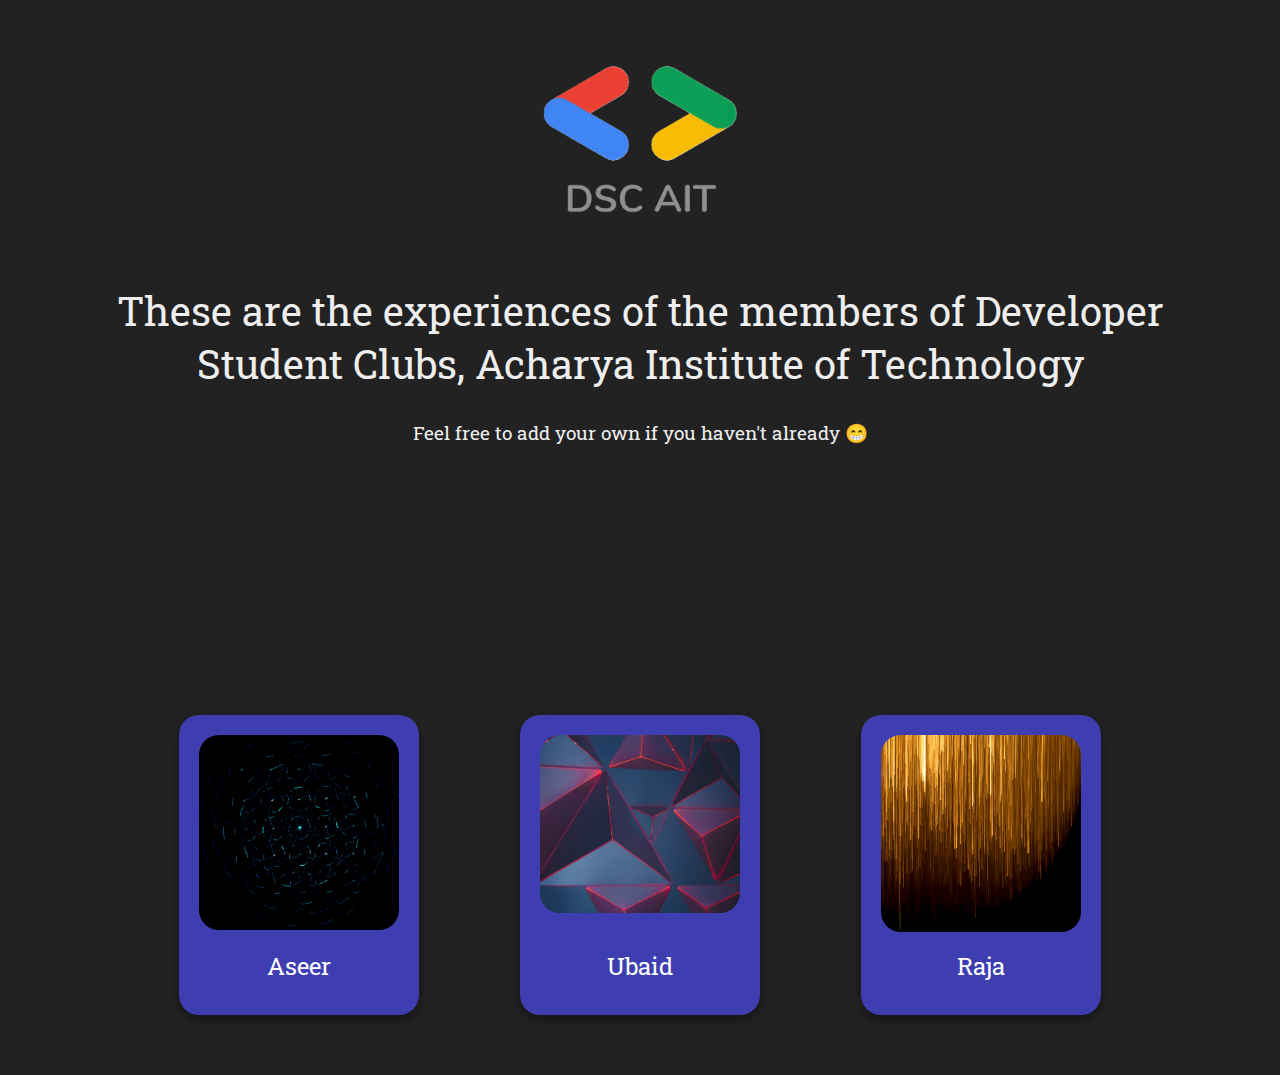
<file: index.html>
<!DOCTYPE html>
<html lang="en">

<head>
  <meta charset="UTF-8">
  <meta name="viewport" content="width=device-width, initial-scale=1.0">
  <link rel="icon" href="favicon.png" type="image" sizes="64x64">
  <link
    href="https://fonts.googleapis.com/css2?family=Roboto+Slab:wght@100;200;300;400;500;600;700;800;900&display=swap"
    rel="stylesheet" />
  <link rel="stylesheet" href="./CSS/main.css">
  <title>Experiences</title>
</head>

<body>

  <img src="./dsc ait github logo.png" alt="DSC AIT logo">

  <h1>These are the experiences of the members of Developer Student Clubs, Acharya Institute of Technology</h1>

  <h3>Feel free to add your own if you haven't already 😁</h3>

  <div class="container">

    <a href="./Pages/Aseer_1AY18CS018/index.html">
      <div class="card-content">
        <img src="./Pictures/abs3.jpg">
        <!--Whichever picture you would like to use from ./Pictures-->
        <span>Aseer</span> <!-- Your name -->
      </div>
    </a>

    <a href="./Pages/Ubaid_1AY19CS119/index.html">
      <div class="card-content">
        <img src="./Pictures/abs5.jpg">
        <!--Whichever picture you would like to use from ./Pictures-->
        <span>Ubaid</span> <!-- Your name -->
      </div>
    </a>
    <a href="./Pages/Raja_1AY19CS083/index.html">
      <div class="card-content">
        <img src="./Pictures/abs7.jpg">
        <!--Whichever picture you would like to use from ./Pictures-->
        <span>Raja</span> <!-- Your name -->
      </div>
    </a>
  </div>

</body>

</html>
</file>
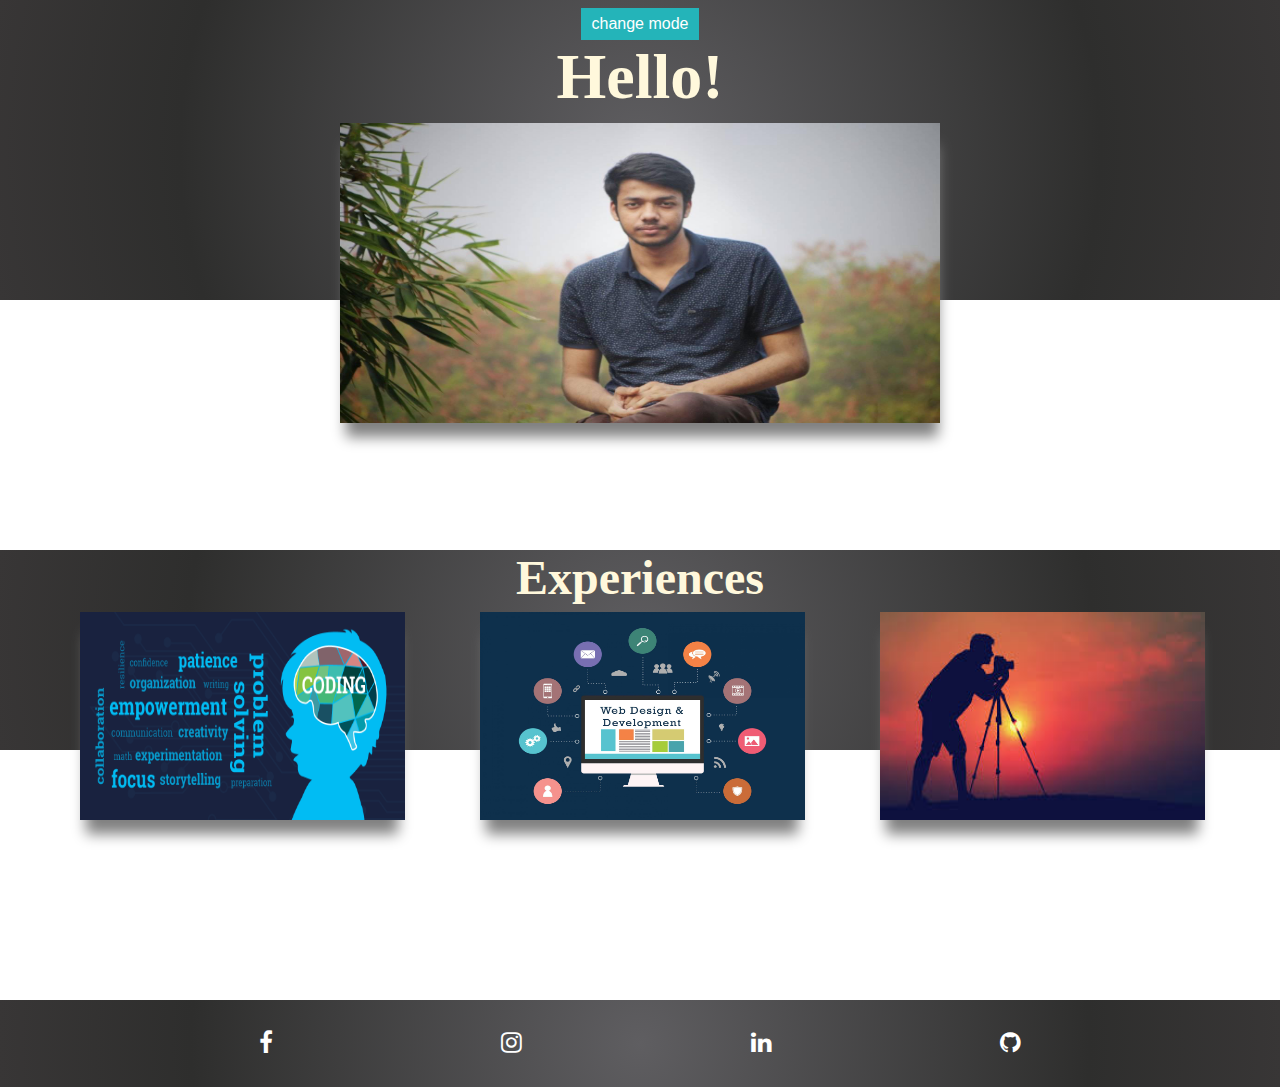
<file: Pages/Raja_1AY19CS083/index.html>
<!DOCTYPE html>
<html lang="en">
<head>
    <meta charset="UTF-8">
    <meta name="viewport" content="width=device-width, initial-scale=1.0">
    <link rel="stylesheet" href="css/index.css">
    <link rel="stylesheet" href="https://stackpath.bootstrapcdn.com/font-awesome/4.7.0/css/font-awesome.min.css">
    <link href="https://fonts.googleapis.com/css2?family=Acme&display=swap" rel="stylesheet">
    <title>Raja_kumar</title>
</head>
<body>
            <section id="first">
                <div class="bbox theme1" style="text-align: center;font-size: 2rem;color: cornsilk;">
                    <button id="btn" class="cbtn1">change mode</button>
                    <h1>Hello!</h1>
                </div>
                <div class="fbbox">
                    <div class="flip-card-inner">
                        <div class="flip-card-fs">
                            <img src="img/mypic.jpg" alt="" style="width: 600px; height: 300px;">
                        </div>
                        <div class="flip-card-bs">
                            <p>I am Raja kumar and i'm just starting second year of my Computer science studies at <a href="https://www.acharya.ac.in/">AIT</a> collage,before lockdown i was quite confuse in getting upto the track of my studies,but this lockdown helped me in gaining confidence by learning basics of my studies.</p>
                            <p>As i am a begineer 'open source' is new for me.</p>
                        </div>
                    </div>
                </div>
            </section>


            <section id="second">
                <div class="container theme1">

                    <div class="heading" style="color: cornsilk;">
                        <h2>Experiences</h2>
                    </div>
                    <div class="box">
                        <div class="card" style="width: 20rem;height: 13rem;">
                            <img src="img/code.png" class="img" alt="..."  style="width:325px;height:208px;">
                            <div class="card-body">
                              <p class="para">During lockdown i learned <a href="https://www.tutorialspoint.com/cprogramming/index.htm" target="_blank">C</a> and <a href="https://www.tutorialspoint.com/cplusplus/index.htm" target="_blank">C++</a>.One of my friends suggested me to join online platform <a href="https://www.hackerrank.com/rajasingh8889" target="_blank">HACKERRANK</a> and <a href="https://www.codechef.com/users/rajasingh8889" target="_blank">CODECHEF</a> for competetive programing.Before it was quit difficult for me to get all this new things but my interest towards coding didn't let me backout and my continuation in coding made everyday  <strong>better than previous day</strong>.</p>
                            </div>
                          </div>
                        <div class="card" style="width: 20rem;height: 13rem;">
                            <img src="img/web.jpg" class="img" alt="..."  style="width:325px;height:208px;">
                            <div class="card-body">
                              <p class="para">Earlier I was very eager to learn web development, therefore i started learning <a href="https://www.w3schools.com/html/" target="_blank">HTML</a>, <a href="https://www.w3schools.com/css/" target="_blank">CSS</a> and <a href="http://w3schools.com/js/" target="_blank">JAVASCRIPT</a> for front end.I learned <a href="https://docs.djangoproject.com/en/3.1/" target="_blank">DJANGO</a> for backend in the period of lockdown.</p>
                            </div>
                          </div>
                        <div class="card" style="width: 20rem;height: 13rem;">
                            <img src="img/photo.jpg" class="img" alt="..."  style="width:325px;height:208px;">
                            <div class="card-body">
                              <p class="para">Apart from coding i am fond of photography, whenever i am free in my mean time i take random clicks. @<a href="https://www.facebook.com/Raja-Photography-302737043444725" target="_blank"> Rajaphotography</a> and @<a href="https://www.instagram.com/the_king_clicks/" target="_blank">the_King_clicks</a> are my pages where i post my photography art.</p>
                            </div>
                          </div>

                    </div>
                </div>
                
            </section>

            <section id="third" class="theme1">
                <div id="connect">
                    <ul>
                        <li>
                            <a href="https://www.facebook.com/profile.php?id=100003735484571" target="_blank">
                                <i class="fa fa-facebook"></i>
                            </a>
                        </li>
            
                        <li>
                            <a href="https://www.instagram.com/_rajasingh10_/" target="_blank">
                                <i class="fa fa-instagram"></i>
                            </a>
                        </li>
            
                        <li>
                            <a href="https://www.linkedin.com/in/raja-kumar-00a6a51b1/" target="_blank">
                                <i class="fa fa-linkedin"></i>
                            </a>
                        </li>
            
            
                        <li>
                            <a href="https://github.com/rajasingh10" target="_blank">
                                <i class="fa fa-github"></i>
                            </a>
                        </li>
            
            
                    </ul>
            
                </div>
            </section>
      <script>
let btn = document.querySelector('#btn');
let first = document.querySelector('.bbox');
let second = document.querySelector('.container');
let third = document.querySelector('#third');
let c=1;
btn.addEventListener('click', function (e) {
    if(e.isTrusted){
    c+=1;
    }
    if(c%2==0){
        btn.classList.remove('cbtn1')
        first.classList.remove('theme1')
        second.classList.remove('theme1')
        third.classList.remove('theme1')
        btn.classList.add('cbtn2')
        first.classList.add('theme2')
        second.classList.add('theme2')
        third.classList.add('theme2')
    }
    else{
        btn.classList.remove('cbtn2')
        first.classList.remove('theme2')
        second.classList.remove('theme2')
        third.classList.remove('theme2')
        btn.classList.add('cbtn1')
        first.classList.add('theme1')
        second.classList.add('theme1')
        third.classList.add('theme1')
    }
    
})
      </script>      
</body>
</html>
</file>
<file: CSS/main.css>
* {
  -webkit-box-sizing: border-box;
          box-sizing: border-box;
  margin: 0;
  padding: 0;
  font-family: "Roboto Slab", sans-serif;
}

body {
  background: #222222;
  color: #eee;
  text-align: center;
}

body img {
  width: 200px;
  margin: 40px 0;
}

body h1 {
  margin: 0 5%;
  font-weight: 400;
  font-size: 2.5rem;
}

body h3 {
  font-weight: 400;
  margin-top: 30px;
  margin-bottom: 250px;
}

body .container {
  width: 80%;
  text-align: center;
  margin: 40px auto;
  display: -webkit-box;
  display: -ms-flexbox;
  display: flex;
  -ms-flex-wrap: wrap;
      flex-wrap: wrap;
  -ms-flex-pack: distribute;
      justify-content: space-around;
  -webkit-box-align: center;
      -ms-flex-align: center;
          align-items: center;
}

body .container a {
  position: relative;
  background: #3e3eb1;
  margin: 20px;
  padding: 20px;
  border-radius: 20px;
  height: 300px;
  -webkit-box-shadow: 0 5px 10px rgba(0, 0, 0, 0.4);
          box-shadow: 0 5px 10px rgba(0, 0, 0, 0.4);
  -webkit-transition: all 0.2s;
  transition: all 0.2s;
}

body .container a .card-content img {
  width: 200px;
  -o-object-fit: cover;
     object-fit: cover;
  border-radius: 20px;
  margin: 0;
}

body .container a .card-content span {
  position: absolute;
  font-size: 1.5rem;
  color: white;
  left: 0;
  right: 0;
  margin-left: auto;
  margin-right: auto;
  top: 235px;
}

body .container a:hover {
  -webkit-transform: scale(1.05);
          transform: scale(1.05);
  -webkit-box-shadow: 0 5px 20px rgba(0, 0, 0, 0.4);
          box-shadow: 0 5px 20px rgba(0, 0, 0, 0.4);
}
</file>
<file: Pages/Raja_1AY19CS083/css/index.css>
*{
    padding: 0;
    margin: 0;
    box-sizing: border-box;
}
p{
    text-align: justify;
    text-justify: inter-word;
    font-family: 'Acme', sans-serif;
}

.theme1{
    background-color: #4d4949;
    background-image: radial-gradient(circle,#5f5e61 0,#2e2e2d 70%,#383636 100%);
}
.theme2{
    background-color: #169ba0;
    background-image: radial-gradient(circle, #24b4b9 0, #1a9094 70%, #127e81 100%);
}

/* first start*/
#btn{
    padding: 7px 11px;
    font-size: 1rem;
    border: none;
    color: white;
    cursor: pointer;
    outline: none;
}
.cbtn1{
    background-color:#24b4b9;
}
.cbtn2{
    background-color: #5f5e61;
}
#btn:hover{
      transition: 0.3s ease-in-out;
      font-size: 1.05rem;
}
#first{
   height: 550px;
   width: 100%;
   display: flex;
   flex-direction: column;
   align-items: center;
}
.bbox{
    height: 300px;
    width: 100%;
  
}

 .fbbox{
    position: absolute;
    height: 300px;
    width: 600px;
    top: 123px;
    perspective: 800px;
}
.flip-card-inner{
    position: relative;
    width:100%;
    height:100%;
    text-align: center;
    transition: transform 0.9s;
    transform-style: preserve-3d;
}
.fbbox:hover .flip-card-inner{
    transform: rotateX(180deg);
}
.flip-card-fs, .flip-card-bs{
position: absolute;
width: 100%;
height: 100%;
backface-visibility: hidden;
box-shadow: 2px 18px 13px -4px grey;
}
.flip-card-fs{
    cursor: pointer;
}
.flip-card-bs{
    padding: 46px;
    background-color:cornsilk;
    color: black;
    transform: rotateX(180deg);
}
.flip-card-bs p{
    text-align: justify;
    font-family: 'Acme', sans-serif;
    font-size: 1.5rem;
}
/* first end */


/* second start */

 #second{
     height: 450px;
     
 }
 #second .container{
     height: 200px;
    
 } 
 .box{
     display: flex;
     align-items: center;
     justify-content: space-evenly;
     margin-top: 7px;
    
 }
 #second .heading{
     text-align: center;
     font-size: 2rem;
 }
 .card{
     width: 300px;
     box-shadow: 2px 18px 13px -4px grey;

 }
 .card .img{
     cursor: pointer;
 }
 .card .card-body{
    text-align: center;
    visibility: hidden;
    opacity: 0;
    transition: 0.5s ease-in-out;
 }
 .card:hover .card-body{
    width:325px ;
    height: 160px;
     visibility: visible;
     opacity: 1;
 }
 /* second end */


 /* third start */

 #third{
    padding: 30px;
    
 }
 #connect ul{
    display: flex;
    list-style:none;
    justify-content: space-evenly;
    padding: 0;
 }
  #connect a .fa-facebook,
 #connect a .fa-instagram,
 #connect a .fa-linkedin,
 #connect a .fa-github
{
    color: white;
    transition:0.4s;
}
 #connect ul li{
    font-size: 1.5rem;
}
 #connect ul li:hover a{
     font-size: 2rem;
 }

 #connect ul li:hover a .fa-facebook{
    color: #4d6baa ;
}

#connect ul li:hover a .fa-linkedin{
    color: #178ec5 ;
}

#connect ul li:hover a .fa-instagram{
    color: #b145d1  ;
}
#connect ul li:hover a .fa-github{
  color: rgb(150, 144, 144)
}

/* third end */


@media(max-width:968px){
.box{
    flex-direction: column;
}
.card{
    margin-top: 165px;
}
#third{
    position: relative;
    top: 834px;
}

}

@media(max-width:600px){
   .flip-card-fs img{
       width: 376px;
   }
   .fbbox{
       width: 450px;
   }
}
</file>
